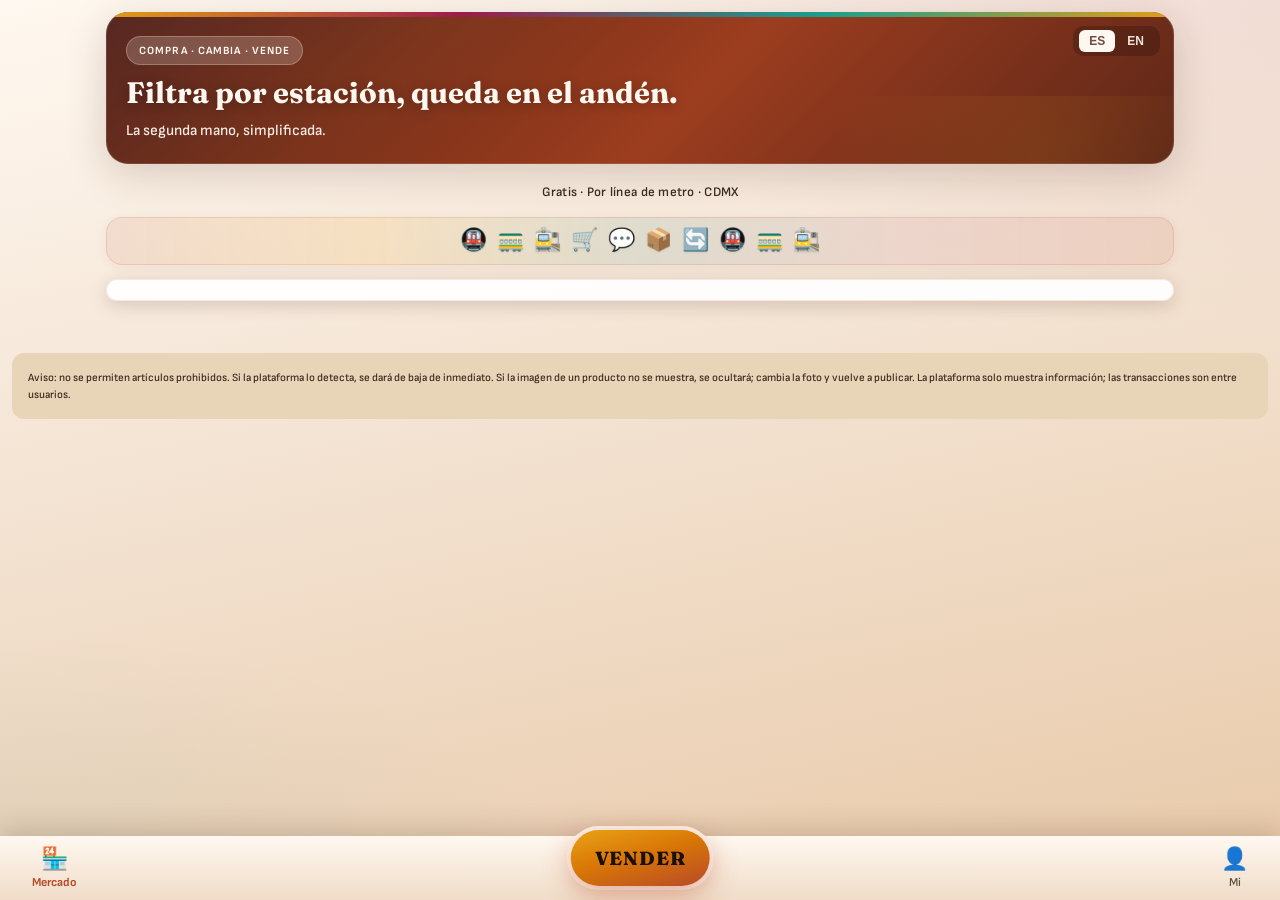
<file: templates/metro.html>
<!DOCTYPE html>
<html lang="es">
<head>
    <meta charset="UTF-8">
    <meta name="viewport" content="width=device-width, initial-scale=1.0">
    <meta name="description" content="Compra y vende de segunda mano en la Ciudad de México por línea del Metro. Gratis, por andén, en español e inglés.">
    <title>Metro Trade — Segunda mano en el Metro CDMX</title>
    <!-- Analytics SDK：PV/UV 埋点。上报请求发往 uspub.ok.com，校验时在 Network 筛 uspub/buried -->
    <script>
      window.jsonfe = window.jsonfe || {};
      window.jsonfe.busId = window.jsonfe.busId || "12";
      window.jsonfe.page = window.jsonfe.page || "metro";
      window.jsonfe.pname = window.jsonfe.pname || "metrotrade";
      window.jsonfe.platform = window.jsonfe.platform || "H5_mkt";
    </script>
    <script src="https://sgj1.ok.com/yongjia/tracklog/analytics-sdk_mkt.js"></script>
    <link rel="preconnect" href="https://fonts.googleapis.com">
    <link rel="preconnect" href="https://fonts.gstatic.com" crossorigin>
    <link href="https://fonts.googleapis.com/css2?family=Fraunces:ital,opsz,wght@0,9..144,500;0,9..144,700;0,9..144,800;1,9..144,500&family=Sofia+Sans:ital,wght@0,400;0,600;0,700;1,400&display=swap" rel="stylesheet">
    <style>
        :root {
            --lat-ink: #1c120e;
            --lat-ink-soft: #3d2a22;
            --lat-cream: #fff8f0;
            --lat-sand: #f4e4d4;
            --lat-peach: #ffd8b8;
            --lat-terracotta: #b84a28;
            --lat-terracotta-deep: #6b2e18;
            --lat-magenta: #9c1b4d;
            --lat-jade: #0f6b62;
            --lat-jade-bright: #12a394;
            --lat-honey: #e8a317;
            --lat-shadow: rgba(60, 28, 14, 0.18);
            --font-display: 'Fraunces', Georgia, 'Times New Roman', serif;
            --font-ui: 'Sofia Sans', system-ui, -apple-system, sans-serif;
        }
        * {
            margin: 0;
            padding: 0;
            box-sizing: border-box;
        }
        body {
            font-family: var(--font-ui);
            background:
                radial-gradient(ellipse 120% 80% at 100% 0%, rgba(156, 27, 77, 0.08) 0%, transparent 45%),
                radial-gradient(ellipse 90% 60% at 0% 100%, rgba(15, 107, 98, 0.07) 0%, transparent 50%),
                linear-gradient(168deg, var(--lat-cream) 0%, var(--lat-sand) 42%, #e8c9a8 100%);
            color: var(--lat-ink);
            line-height: 1.55;
            min-height: 100vh;
            padding-bottom: 100px;
        }
        @media (prefers-reduced-motion: reduce) {
            *, *::before, *::after {
                animation-duration: 0.01ms !important;
                animation-iteration-count: 1 !important;
                transition-duration: 0.01ms !important;
            }
        }
        .page { display: none; }
        .page.active { display: block; }
        .container {
            max-width: 1100px;
            margin: 0 auto;
            padding: 12px 16px;
        }
        .header {
            background:
                linear-gradient(145deg, rgba(255,255,255,0.07) 0%, transparent 42%),
                linear-gradient(135deg, #4a1810 0%, #7a3018 28%, #9c3d1f 55%, #5c2618 100%);
            color: var(--lat-cream);
            border-radius: 22px;
            padding: 24px 20px 22px 20px;
            margin-bottom: 10px;
            box-shadow: 0 10px 40px var(--lat-shadow), 0 0 0 1px rgba(255,255,255,0.12) inset;
            position: relative;
            overflow: hidden;
        }
        .header::before {
            content: '';
            position: absolute;
            top: 0;
            left: 0;
            right: 0;
            height: 5px;
            background: linear-gradient(90deg, var(--lat-honey), var(--lat-magenta), var(--lat-jade-bright), var(--lat-honey));
            opacity: 0.95;
        }
        .header::after {
            content: '';
            position: absolute;
            bottom: -40%;
            right: -15%;
            width: 55%;
            height: 85%;
            background: radial-gradient(circle, rgba(232,163,23,0.12) 0%, transparent 70%);
            pointer-events: none;
        }
        .lang-switch {
            position: absolute;
            top: 14px;
            right: 14px;
            display: flex;
            gap: 2px;
            background: rgba(0,0,0,0.2);
            padding: 4px 6px;
            border-radius: 10px;
            z-index: 2;
        }
        .lang-switch button {
            padding: 4px 10px;
            border: none;
            border-radius: 6px;
            background: transparent;
            color: rgba(255,248,240,0.9);
            font-size: 12px;
            font-weight: 600;
            cursor: pointer;
            transition: background 0.2s, color 0.2s;
        }
        .lang-switch button:hover {
            background: rgba(255,255,255,0.15);
            color: #FFF8F0;
        }
        .lang-switch button.active {
            background: #FFF8F0;
            color: #6D4C41;
        }
        .header-inner {
            position: relative;
            z-index: 1;
            padding-right: 72px;
        }
        .header-left .badge {
            display: inline-block;
            background: rgba(255,248,240,0.2);
            color: var(--lat-cream);
            font-family: var(--font-ui);
            font-size: 11px;
            font-weight: 700;
            text-transform: uppercase;
            letter-spacing: 0.1em;
            padding: 5px 12px;
            border-radius: 999px;
            margin-bottom: 10px;
            border: 1px solid rgba(255,248,240,0.25);
        }
        .header-left h1 {
            font-family: var(--font-display);
            font-size: clamp(1.45rem, 4.5vw, 1.85rem);
            font-weight: 700;
            font-optical-sizing: auto;
            margin-bottom: 8px;
            display: flex;
            align-items: center;
            gap: 10px;
            line-height: 1.22;
            text-shadow: 0 2px 12px rgba(0,0,0,0.25);
        }
        .header-left p {
            font-size: 15px;
            opacity: 0.95;
            max-width: 440px;
            font-weight: 500;
        }
        .trust-strip {
            text-align: center;
            font-size: 13px;
            font-weight: 600;
            color: var(--lat-ink-soft);
            padding: 8px 14px 14px;
            letter-spacing: 0.02em;
        }
        .metro-strip {
            display: flex;
            align-items: center;
            justify-content: center;
            gap: 10px;
            padding: 12px 14px;
            margin-bottom: 14px;
            background: linear-gradient(90deg, rgba(184,74,40,0.1), rgba(232,163,23,0.14), rgba(15,107,98,0.1), rgba(156,27,77,0.08), rgba(184,74,40,0.1));
            border-radius: 16px;
            flex-wrap: wrap;
            font-size: 22px;
            line-height: 1;
            border: 1px solid rgba(184,74,40,0.15);
            box-shadow: 0 2px 12px rgba(60,28,14,0.06);
        }
        .metro-strip span {
            opacity: 0.92;
            filter: drop-shadow(0 1px 1px rgba(0,0,0,0.08));
        }
        .bottom-bar {
            position: fixed;
            bottom: 0;
            left: 0;
            right: 0;
            height: 64px;
            background: linear-gradient(180deg, var(--lat-cream) 0%, #f0dcc8 100%);
            box-shadow: 0 -6px 28px var(--lat-shadow);
            display: flex;
            align-items: center;
            justify-content: space-between;
            padding: 0 20px;
            z-index: 9998;
            isolation: isolate;
            overflow: visible;
        }
        .bottom-bar .nav-wrap {
            display: flex;
            align-items: center;
            gap: 8px;
            min-width: 90px;
        }
        .bottom-bar .nav-wrap.left { justify-content: flex-start; }
        .bottom-bar .nav-wrap.right { justify-content: flex-end; }
        .bottom-bar .center {
            position: absolute;
            left: 50%;
            bottom: 14px;
            transform: translateX(-50%);
            z-index: 9999;
            pointer-events: auto;
        }
        .btn-publish {
            min-width: 88px;
            height: 56px;
            padding: 0 24px;
            border-radius: 999px;
            border: none;
            background: linear-gradient(165deg, var(--lat-honey) 0%, #d97706 45%, var(--lat-terracotta) 100%);
            color: #1a0f0a;
            cursor: pointer;
            box-shadow: 0 8px 28px rgba(184,74,40,0.45), 0 0 0 4px rgba(255,248,240,0.95);
            transition: transform 0.2s, box-shadow 0.2s;
            display: inline-flex;
            align-items: center;
            justify-content: center;
            line-height: 1;
        }
        .btn-publish:hover {
            transform: scale(1.05);
            box-shadow: 0 10px 34px rgba(184,74,40,0.5), 0 0 0 4px #fff;
        }
        .btn-publish:active {
            transform: scale(1.02);
        }
        .btn-publish:focus-visible {
            outline: 3px solid var(--lat-jade-bright);
            outline-offset: 3px;
        }
        .btn-publish .btn-publish-text {
            font-family: var(--font-display);
            font-size: 19px;
            font-weight: 800;
            letter-spacing: 0.04em;
            text-transform: uppercase;
            white-space: nowrap;
        }
        .btn-nav {
            display: inline-flex;
            flex-direction: column;
            align-items: center;
            gap: 2px;
            padding: 8px 12px;
            border-radius: 12px;
            border: none;
            background: transparent;
            color: #5D4E37;
            font-size: 12px;
            font-weight: 600;
            cursor: pointer;
            font-family: inherit;
            transition: background 0.2s, color 0.2s;
        }
        .btn-nav .icon { font-size: 22px; }
        .btn-nav:hover {
            background: rgba(184,74,40,0.1);
            color: var(--lat-ink);
        }
        .btn-nav.active {
            color: var(--lat-terracotta);
            font-weight: 700;
        }
        .btn-nav:focus-visible {
            outline: 2px solid var(--lat-jade-bright);
            outline-offset: 2px;
        }
        .tabs-wrap {
            background: rgba(255,255,255,0.92);
            border-radius: 16px;
            padding: 10px 8px;
            margin-bottom: 16px;
            box-shadow: 0 4px 18px var(--lat-shadow);
            border: 1px solid rgba(184,74,40,0.12);
            overflow-x: auto;
            -webkit-overflow-scrolling: touch;
        }
        .tabs {
            display: flex;
            flex-wrap: nowrap;
            gap: 6px;
            min-width: min-content;
        }
        .tab {
            flex-shrink: 0;
            padding: 10px 16px;
            border-radius: 12px;
            border: 2px solid rgba(184,74,40,0.2);
            background: var(--lat-cream);
            color: var(--lat-ink-soft);
            font-size: 14px;
            font-weight: 600;
            cursor: pointer;
            transition: border-color 0.2s, background 0.2s, color 0.2s, transform 0.15s;
            white-space: nowrap;
        }
        .tab:hover {
            border-color: var(--lat-terracotta);
            background: var(--lat-sand);
        }
        .tab:focus-visible {
            outline: 2px solid var(--lat-jade-bright);
            outline-offset: 2px;
        }
        .tab.active {
            border-color: var(--lat-terracotta-deep);
            background: linear-gradient(175deg, #a34424 0%, var(--lat-terracotta-deep) 100%);
            color: #fff;
            box-shadow: 0 4px 14px rgba(107,46,24,0.35);
        }
        .product-card.broken-hidden {
            display: none !important;
        }
        .products-grid {
            display: grid;
            grid-template-columns: repeat(auto-fill, minmax(280px, 1fr));
            gap: 16px;
        }
        .product-card {
            background: #FFF;
            border-radius: 14px;
            overflow: hidden;
            box-shadow: 0 2px 12px rgba(0,0,0,0.08);
            display: flex;
            flex-direction: column;
            transition: transform 0.2s, box-shadow 0.2s;
            border: 1px solid #E8D5B7;
            position: relative;
            z-index: 0;
        }
        .product-card:hover {
            transform: translateY(-2px);
            box-shadow: 0 6px 20px rgba(139,69,19,0.15);
        }
        .product-image-wrap {
            width: 100%;
            aspect-ratio: 1;
            background: #F5E6D3;
            overflow: hidden;
            position: relative;
        }
        .product-body-top {
            display: flex;
            align-items: center;
            justify-content: space-between;
            gap: 8px;
            margin-bottom: 6px;
        }
        .product-body-top .product-price {
            margin-bottom: 0;
        }
        .heart-btn {
            flex-shrink: 0;
            display: inline-flex;
            align-items: center;
            gap: 4px;
            padding: 6px 12px;
            border-radius: 20px;
            border: 2px solid #c0392b;
            background: #fff;
            color: #c0392b;
            font-size: 13px;
            font-weight: 600;
            cursor: pointer;
            transition: transform 0.2s, background 0.2s, color 0.2s, border-color 0.2s;
            font-family: inherit;
        }
        .heart-btn .heart-icon { font-size: 16px; line-height: 1; }
        .heart-btn:hover {
            transform: scale(1.05);
            background: #ffe5e5;
            border-color: #e74c3c;
            color: #e74c3c;
        }
        .heart-btn.faved {
            background: #e74c3c;
            color: #fff;
            border-color: #e74c3c;
        }
        .heart-btn.faved:hover {
            background: #c0392b;
            border-color: #c0392b;
        }
        .product-image {
            position: absolute;
            inset: 0;
            width: 100%;
            height: 100%;
            object-fit: cover;
            z-index: 2;
            opacity: 0;
            transition: opacity 180ms ease;
        }
        .product-image-placeholder {
            position: absolute;
            inset: 0;
            display: flex;
            align-items: center;
            justify-content: center;
            color: #A0522D;
            font-size: 48px;
            background: #F5E6D3;
            z-index: 1;
            opacity: 1;
            transition: opacity 180ms ease;
        }
        .product-image-wrap.img-loaded .product-image {
            opacity: 1;
        }
        .product-image-wrap.img-loaded .product-image-placeholder {
            opacity: 0;
            visibility: hidden;
            pointer-events: none;
        }
        .product-body {
            padding: 14px;
            flex: 1;
            display: flex;
            flex-direction: column;
            position: relative;
        }
        .product-price {
            font-family: var(--font-display);
            font-size: 19px;
            font-weight: 700;
            color: var(--lat-terracotta-deep);
            margin-bottom: 6px;
        }
        .product-title {
            font-size: 15px;
            font-weight: 700;
            color: var(--lat-ink);
            margin-bottom: 6px;
            line-height: 1.35;
            display: -webkit-box;
            -webkit-line-clamp: 2;
            -webkit-box-orient: vertical;
            overflow: hidden;
        }
        .product-desc {
            font-size: 13px;
            color: #5D4E37;
            margin-bottom: 12px;
            flex: 1;
            display: -webkit-box;
            -webkit-line-clamp: 3;
            -webkit-box-orient: vertical;
            overflow: hidden;
            white-space: pre-wrap;
        }
        .contact-btn {
            display: inline-flex;
            align-items: center;
            justify-content: center;
            gap: 6px;
            width: 100%;
            padding: 11px 14px;
            border-radius: 12px;
            border: none;
            background: linear-gradient(135deg, var(--lat-jade-bright) 0%, var(--lat-jade) 100%);
            color: #fff;
            font-size: 14px;
            font-weight: 700;
            cursor: pointer;
            text-decoration: none;
            transition: opacity 0.2s, transform 0.1s, box-shadow 0.2s;
            font-family: inherit;
            box-shadow: 0 3px 12px rgba(15,107,98,0.35);
        }
        .contact-btn:hover {
            opacity: 0.97;
            transform: scale(1.02);
            box-shadow: 0 5px 18px rgba(15,107,98,0.4);
        }
        .contact-btn:active {
            transform: scale(0.98);
        }
        .contact-btn:focus-visible {
            outline: 2px solid var(--lat-honey);
            outline-offset: 2px;
        }
        .product-actions {
            display: flex;
            gap: 8px;
            align-items: stretch;
        }
        .product-actions .contact-btn {
            flex: 1;
        }
        .share-btn {
            display: inline-flex;
            align-items: center;
            justify-content: center;
            gap: 4px;
            padding: 10px 14px;
            border-radius: 10px;
            border: 2px solid #E8D5B7;
            background: #FFF;
            color: #5D4E37;
            font-size: 13px;
            font-weight: 600;
            cursor: pointer;
            transition: opacity 0.2s, background 0.2s;
            font-family: inherit;
        }
        .share-btn:hover {
            background: #F5E6D3;
            opacity: 0.95;
        }
        .share-btn:active {
            transform: scale(0.98);
        }
        .report-btn {
            display: inline-flex;
            align-items: center;
            padding: 8px 12px;
            font-size: 12px;
            color: #6D4C41;
            background: transparent;
            border: 1px solid #d3d6da;
            border-radius: 8px;
            cursor: pointer;
        }
        .report-btn:hover {
            background: #f6f7f8;
        }
        .form-hint {
            font-size: 12px;
            color: #6D4C41;
            margin-top: 6px;
        }
        .disclaimer-box {
            background: #f6f7f8;
            border-radius: 8px;
            padding: 10px 12px;
        }
        .disclaimer-box p {
            margin: 0;
            font-size: 12px;
            color: #5D4E37;
        }
        .site-footer {
            margin-top: 24px;
            padding: 16px;
            background: #E8D5B7;
            border-radius: 12px;
            margin-left: 12px;
            margin-right: 12px;
            margin-bottom: 20px;
        }
        .site-footer p {
            margin: 0;
            font-size: 11px;
            color: var(--lat-ink-soft);
            line-height: 1.55;
            font-weight: 500;
        }
        .empty-state {
            text-align: center;
            padding: 44px 22px 32px;
            background: rgba(255,255,255,0.95);
            border-radius: 18px;
            border: 2px dashed rgba(184,74,40,0.35);
            color: var(--lat-ink-soft);
            font-size: 15px;
        }
        .empty-state .icon {
            font-size: 52px;
            margin-bottom: 14px;
            opacity: 0.88;
        }
        .empty-state > p {
            margin-bottom: 18px;
            line-height: 1.5;
        }
        .empty-cta {
            display: inline-flex;
            align-items: center;
            justify-content: center;
            padding: 12px 22px;
            border-radius: 999px;
            border: none;
            background: linear-gradient(165deg, var(--lat-honey), var(--lat-terracotta));
            color: #1a0f0a;
            font-family: var(--font-display);
            font-size: 16px;
            font-weight: 800;
            cursor: pointer;
            box-shadow: 0 6px 20px rgba(184,74,40,0.35);
            transition: transform 0.2s, box-shadow 0.2s;
        }
        .empty-cta:hover {
            transform: scale(1.04);
            box-shadow: 0 8px 26px rgba(184,74,40,0.4);
        }
        .empty-cta:focus-visible {
            outline: 3px solid var(--lat-jade-bright);
            outline-offset: 3px;
        }
        .loading {
            text-align: center;
            padding: 36px 20px 48px;
            color: var(--lat-ink-soft);
            font-size: 15px;
            font-weight: 600;
        }
        .loading-dots {
            display: flex;
            justify-content: center;
            gap: 8px;
            margin-bottom: 16px;
        }
        .loading-dots span {
            width: 10px;
            height: 10px;
            border-radius: 50%;
            background: var(--lat-terracotta);
            animation: lat-bounce 0.9s ease-in-out infinite both;
        }
        .loading-dots span:nth-child(2) { animation-delay: 0.15s; background: var(--lat-magenta); }
        .loading-dots span:nth-child(3) { animation-delay: 0.3s; background: var(--lat-jade-bright); }
        @keyframes lat-bounce {
            0%, 80%, 100% { transform: scale(0.65); opacity: 0.5; }
            40% { transform: scale(1); opacity: 1; }
        }
        .loading p {
            max-width: 280px;
            margin: 0 auto;
            line-height: 1.45;
        }
        .modal-overlay {
            position: fixed;
            inset: 0;
            background: rgba(0,0,0,0.5);
            display: flex;
            align-items: center;
            justify-content: center;
            z-index: 10002;
            padding: 20px;
            opacity: 0;
            visibility: hidden;
            transition: opacity 0.2s, visibility 0.2s;
        }
        .modal-overlay.open {
            opacity: 1;
            visibility: visible;
        }
        .modal {
            background: #FFF;
            border-radius: 20px;
            max-width: 440px;
            width: 100%;
            max-height: 90vh;
            overflow-y: auto;
            box-shadow: 0 20px 60px rgba(0,0,0,0.3);
        }
        .modal-header {
            padding: 20px 20px 12px;
            border-bottom: 1px solid #E8D5B7;
            display: flex;
            align-items: center;
            justify-content: space-between;
        }
        .modal-header h2 {
            font-size: 20px;
            color: #2C1810;
        }
        .modal-close {
            width: 36px;
            height: 36px;
            border: none;
            background: #F5E6D3;
            border-radius: 10px;
            font-size: 20px;
            cursor: pointer;
            color: #5D4E37;
        }
        .modal-body {
            padding: 16px 20px 24px;
        }
        .form-group {
            margin-bottom: 14px;
        }
        .form-group label {
            display: block;
            font-size: 13px;
            font-weight: 600;
            color: #2C1810;
            margin-bottom: 4px;
        }
        .form-group input,
        .form-group textarea {
            width: 100%;
            padding: 10px 12px;
            border: 2px solid #E8D5B7;
            border-radius: 10px;
            font-size: 14px;
            font-family: inherit;
        }
        .form-group textarea {
            min-height: 80px;
            resize: vertical;
        }
        .form-group input:focus,
        .form-group textarea:focus {
            outline: none;
            border-color: #8B4513;
        }
        .metro-checkboxes {
            display: grid;
            grid-template-columns: repeat(auto-fill, minmax(100px, 1fr));
            gap: 8px;
        }
        .metro-checkboxes label {
            display: flex;
            align-items: center;
            gap: 6px;
            font-weight: 500;
            font-size: 13px;
            cursor: pointer;
        }
        .metro-checkboxes input {
            width: auto;
        }
        .image-upload {
            border: 2px dashed #E8D5B7;
            border-radius: 12px;
            padding: 20px;
            text-align: center;
            cursor: pointer;
            transition: all 0.2s;
            background: #FFFBF5;
        }
        .image-upload:hover {
            border-color: #8B4513;
            background: #F5E6D3;
        }
        .image-upload.has-image {
            padding: 8px;
        }
        .image-upload img {
            max-width: 100%;
            max-height: 180px;
            border-radius: 8px;
        }
        .modal-submit {
            width: 100%;
            padding: 12px;
            border-radius: 12px;
            border: none;
            background: linear-gradient(135deg, #25D366, #128C7E);
            color: #FFF;
            font-size: 15px;
            font-weight: 700;
            cursor: pointer;
            margin-top: 8px;
            font-family: inherit;
        }
        .modal-submit:disabled {
            opacity: 0.6;
            cursor: not-allowed;
        }
        .restore-hidden-btn {
            padding: 10px 16px;
            font-size: 14px;
            color: #5D4E37;
            background: #E8D5B7;
            border: 1px solid #c4a574;
            border-radius: 10px;
            cursor: pointer;
        }
        .restore-hidden-btn:hover { background: #ddc9a8; }
        .toast {
            position: fixed;
            bottom: 96px;
            left: 50%;
            transform: translateX(-50%);
            background: #2C1810;
            color: #FFF;
            padding: 12px 20px;
            border-radius: 12px;
            font-size: 14px;
            display: none;
            z-index: 10003;
            box-shadow: 0 4px 20px rgba(0,0,0,0.25);
        }
        .my-section {
            margin-bottom: 24px;
        }
        .my-section h3 {
            font-size: 16px;
            color: #8B4513;
            margin-bottom: 12px;
            padding-bottom: 6px;
            border-bottom: 2px solid #E8D5B7;
        }
        .my-section .products-grid {
            grid-template-columns: repeat(auto-fill, minmax(260px, 1fr));
        }
        .my-section .empty-tip {
            padding: 20px;
            text-align: center;
            color: #6D4C41;
            font-size: 14px;
        }
        #myPage .page-title {
            font-family: var(--font-display);
            font-size: 22px;
            font-weight: 700;
            color: var(--lat-ink);
            margin-bottom: 16px;
            padding: 0 4px;
        }
        .modal-close:focus-visible {
            outline: 2px solid var(--lat-jade-bright);
            outline-offset: 2px;
        }
    </style>
</head>
<body>
    <script>
      (function() {
        window.jsonfe = window.jsonfe || {};
        window.jsonfe.busId = window.jsonfe.busId || '12';
        window.jsonfe.page = window.jsonfe.page || 'metro';
        window.jsonfe.pname = window.jsonfe.pname || 'metrotrade';
        window.jsonfe.platform = window.jsonfe.platform || 'H5_mkt';
        if (window.AnalyticsSDK) return;
        var s = document.createElement('script');
        s.src = 'https://sgj1.ok.com/yongjia/tracklog/analytics-sdk_mkt.js';
        s.crossOrigin = 'anonymous';
        s.onload = function() {
          if (window.AnalyticsSDK && typeof window.AnalyticsSDK.track === 'function') {
            try { window.AnalyticsSDK.track('metrotrade_show', { pname: 'metrotrade' }); } catch (e) {}
          }
        };
        (document.head || document.documentElement).appendChild(s);
      })();
    </script>
    <div id="mainPage" class="page active">
        <div class="container">
            <header class="header">
                <div class="lang-switch">
                    <button type="button" id="langEs" class="active" aria-label="Español">ES</button>
                    <button type="button" id="langEn" aria-label="English">EN</button>
                </div>
                <div class="header-inner">
                    <div class="header-left">
                        <span class="badge" data-i18n="badge">Compra · Cambia · Vende</span>
                        <h1 data-i18n="title">Filtra por estación, queda en el andén.</h1>
                        <p data-i18n="subtitle">La segunda mano, simplificada.</p>
                    </div>
                </div>
            </header>
            <p class="trust-strip" data-i18n="trustLine">Gratis · Por línea de metro · CDMX</p>

            <div class="metro-strip" aria-hidden="true">
                <span>🚇</span><span>🚃</span><span>🚉</span><span>🛒</span><span>💬</span><span>📦</span><span>🔄</span><span>🚇</span><span>🚃</span><span>🚉</span>
            </div>

            <div class="tabs-wrap" role="tablist" aria-label="">
                <div class="tabs" id="metroTabs"></div>
            </div>

            <div id="productArea">
                <div class="loading" id="loadingState" role="status" aria-live="polite" style="display: none;">
                    <div class="loading-dots" aria-hidden="true"><span></span><span></span><span></span></div>
                    <p data-i18n="loading">Cargando…</p>
                </div>
                <div class="products-grid" id="productsGrid" style="display: none;"></div>
                <p id="emptyStateRestore" style="display:none; margin-top:12px; margin-bottom:0;"><button type="button" class="restore-hidden-btn" id="btnRestoreHidden">Restablecer productos ocultos</button></p>
                <div class="empty-state" id="emptyState" style="display: none;">
                    <div class="icon">📭</div>
                    <p id="emptyStateText" data-i18n="empty">No hay productos en esta línea por ahora.</p>
                    <button type="button" class="empty-cta" id="emptyCtaSell" data-i18n="emptyCta">Publicá gratis</button>
                </div>
            </div>
        </div>
    </div>

    <div id="myPage" class="page">
        <div class="container">
            <header class="header">
                <div class="lang-switch">
                    <button type="button" id="langEsMy" class="active" aria-label="Español">ES</button>
                    <button type="button" id="langEnMy" aria-label="English">EN</button>
                </div>
                <div class="header-inner">
                    <div class="header-left">
                        <h1 class="page-title" data-i18n="myTab">Mi</h1>
                    </div>
                </div>
            </header>
            <div class="my-section">
                <h3 data-i18n="myListings">Mis publicaciones</h3>
                <div id="myListingsGrid" class="products-grid"></div>
                <div id="myListingsEmpty" class="empty-tip" style="display:none;" data-i18n="noListings">Aún no has publicado nada.</div>
            </div>
            <div class="my-section">
                <h3 data-i18n="myFavorites">Mis favoritos</h3>
                <div id="myFavoritesGrid" class="products-grid"></div>
                <div id="myFavoritesEmpty" class="empty-tip" style="display:none;" data-i18n="noFavorites">Aún no tienes favoritos.</div>
            </div>
        </div>
    </div>

    <nav class="bottom-bar" aria-label="">
        <div class="nav-wrap left">
            <button type="button" class="btn-nav active" id="btnNavMarket" data-page="main">
                <span class="icon">🏪</span>
                <span data-i18n="navMarket">Mercado</span>
            </button>
        </div>
        <div class="center">
            <button type="button" class="btn-publish" id="btnPublish" title=""><span class="btn-publish-text" data-i18n="sellBtn">Vender</span></button>
        </div>
        <div class="nav-wrap right">
            <button type="button" class="btn-nav" id="btnNavMy" data-page="my">
                <span class="icon">👤</span>
                <span data-i18n="myTab">Mi</span>
            </button>
        </div>
    </nav>

    <div class="modal-overlay" id="publishModal" role="dialog" aria-modal="true" aria-labelledby="publishModalTitle">
        <div class="modal">
            <div class="modal-header">
                <h2 id="publishModalTitle" data-i18n="modalTitle">Publicar producto</h2>
                <button type="button" class="modal-close" id="modalClose" aria-label="">×</button>
            </div>
            <div class="modal-body">
                <form id="publishForm">
                    <div class="form-group">
                        <label data-i18n="labelTitle">Título / Nombre del producto *</label>
                        <input type="text" id="pTitle" required maxlength="200" placeholder="">
                    </div>
                    <div class="form-group">
                        <label data-i18n="labelDesc">Descripción</label>
                        <textarea id="pDesc" maxlength="2000" placeholder=""></textarea>
                    </div>
                    <div class="form-group">
                        <label data-i18n="labelPrice">Precio (número; no se permiten "gratis" ni 1-2 pesos)</label>
                        <input type="text" id="pPrice" maxlength="20" placeholder="Ej: 50" value="">
                    </div>
                    <div class="form-group">
                        <label data-i18n="labelMetro">Líneas donde puedes entregar *</label>
                        <div class="metro-checkboxes" id="metroCheckboxes"></div>
                    </div>
                    <div class="form-group">
                        <label data-i18n="labelImage">Foto del producto *</label>
                        <div class="image-upload" id="imageUploadArea">
                            <div id="imageUploadPlaceholder">📷 <span data-i18n="imageHint">Toca para subir una foto</span></div>
                            <img id="imagePreview" style="display:none; margin:0 auto;" alt="">
                        </div>
                        <input type="file" id="imageInput" accept="image/*" style="display:none">
                        <p class="form-hint" data-i18n="imageDisclaimer">Si la imagen no se muestra bien, el producto se ocultará. Cambia la foto y vuelve a publicar.</p>
                    </div>
                    <div class="form-group disclaimer-box">
                        <p data-i18n="prohibitedDisclaimer"><strong>No se permiten artículos prohibidos.</strong> Si la plataforma lo detecta, se dará de baja de inmediato.</p>
                    </div>
                    <div class="form-group">
                        <label data-i18n="labelContact">Enlace de contacto (WhatsApp / Messenger) *</label>
                        <input type="text" id="pContact" placeholder="" required autocomplete="tel">
                    </div>
                    <button type="submit" class="modal-submit" id="publishSubmit" data-i18n="submitPublish">Publicar</button>
                </form>
            </div>
        </div>
    </div>

    <footer class="site-footer">
        <p data-i18n="footerLegal">Aviso: no se permiten artículos prohibidos. Si la plataforma lo detecta, se dará de baja de inmediato. Si la imagen de un producto no se muestra, se ocultará; cambia la foto y vuelve a publicar. La plataforma solo muestra información; las transacciones son entre usuarios.</p>
    </footer>
    <div class="toast" id="toast"></div>

    <script>
        const METRO_LINES = {{ metro_lines | tojson }};

        const i18n = {
            es: {
                title: 'Tu barrio, tu línea: comprá y vendé en el Metro.',
                subtitle: 'Segunda mano en CDMX, sin vueltas: filtrá por línea y listo.',
                badge: 'Compra · Cambia · Vende',
                trustLine: 'Gratis · Por línea de metro · Hecho para CDMX',
                emptyCta: 'Publicá gratis',
                footerLegal: 'Aviso: no se permiten artículos prohibidos. Si la plataforma lo detecta, se dará de baja de inmediato. Si la imagen de un producto no se muestra, se ocultará; cambia la foto y vuelve a publicar. La plataforma solo muestra información; las transacciones son entre usuarios.',
                tabsListAria: 'Filtrar por línea del Metro',
                publishBtn: 'Publicar',
                tabAll: 'Todos',
                linePrefix: 'Línea ',
                contactMe: 'Contáctame',
                loading: 'Buscando cosas buenas en tu línea…',
                empty: 'Todavía no hay publicaciones en esta línea. ¡Sé la primera!',
                emptyHidden: 'Se ocultaron productos con imagen no cargada. Puedes restablecer la lista.',
                restoreHidden: 'Restablecer productos ocultos',
                priceFree: 'Gratis',
                priceLabel: '$',
                modalTitle: 'Publicar producto',
                labelTitle: 'Título / Nombre del producto *',
                labelDesc: 'Descripción',
                labelPrice: 'Precio (número; no se permiten "gratis" ni 1-2 pesos)',
                imageDisclaimer: 'Si la imagen no se muestra bien, el producto se ocultará. Cambia la foto y vuelve a publicar.',
                prohibitedDisclaimer: 'No se permiten artículos prohibidos. Si la plataforma lo detecta, se dará de baja de inmediato.',
                reportBtn: 'Reportar',
                reportSent: 'Reporte enviado. Revisaremos y actuaremos si procede.',
                priceWarning: 'No se permiten precios "gratis" o 1-2 pesos. Indica un precio real o escribe "Consultar".',
                contactInvalid: 'Ingresa un enlace (WhatsApp/Messenger) o tu número de teléfono.',
                labelMetro: 'Líneas donde puedes entregar *',
                labelImage: 'Foto del producto *',
                imageHint: 'Toca para subir una foto',
                labelContact: 'Enlace de contacto (WhatsApp / Messenger) *',
                submitPublish: 'Publicar',
                publishSuccess: '¡Listo! Ya aparece en las líneas elegidas.',
                publishError: 'Error al publicar. Revisa los campos.',
                navMarket: 'Mercado',
                myTab: 'Mi',
                myListings: 'Mis publicaciones',
                myFavorites: 'Mis favoritos',
                noListings: 'Aún no has publicado nada.',
                noFavorites: 'Aún no tienes favoritos.',
                labelFav: 'Guardar',
                labelFaved: 'Guardado',
                shareBtn: 'Compartir',
                shareCopied: 'Enlace copiado',
                ariaLabelRemoveFav: 'Quitar favorito',
                ariaLabelAddFav: 'Añadir a favoritos',
                modalClose: 'Cerrar',
                placeholderTitle: 'Ej. iPhone 12',
                placeholderDesc: 'Detalles, estado, etc.',
                placeholderContact: 'Enlace (wa.me/…) o número de teléfono',
                navAria: 'Navegación',
                publishBtnTitle: 'Publicar',
                sellBtn: 'Vender',
                loadTimeout: 'Tardó demasiado. Reintenta.',
                loadError: 'Error al cargar. Reintenta.'
            },
            en: {
                title: 'Your line, your city: buy and sell along the Metro.',
                subtitle: 'Second-hand in CDMX, made easy—pick a line and go.',
                badge: 'Buy · Swap · Sell',
                trustLine: 'Free · By metro line · Built for CDMX',
                emptyCta: 'Post for free',
                footerLegal: 'Notice: prohibited items are not allowed. If the platform finds them, they will be removed immediately. If a product image fails to load, the listing will be hidden—change the photo and publish again. The platform only displays information; transactions are between users.',
                tabsListAria: 'Filter by metro line',
                publishBtn: 'Publish',
                tabAll: 'All',
                linePrefix: 'Line ',
                contactMe: 'Contact me',
                loading: 'Finding good stuff on your line…',
                empty: 'No listings on this line yet. Be the first!',
                emptyHidden: 'Products with unloaded images were hidden. You can restore the list.',
                restoreHidden: 'Restore hidden products',
                priceFree: 'Free',
                priceLabel: '$',
                modalTitle: 'Publish product',
                labelTitle: 'Title / Product name *',
                labelDesc: 'Description',
                labelPrice: 'Price (number; "free" and 1-2 pesos not allowed)',
                imageDisclaimer: 'If the image does not display, the product will be hidden. Change the photo and republish.',
                prohibitedDisclaimer: 'Prohibited items are not allowed. If the platform finds them, they will be removed immediately.',
                reportBtn: 'Report',
                reportSent: 'Report submitted. We will review and take action if needed.',
                priceWarning: 'Prices "free" or 1-2 pesos are not allowed. Enter a real price or "Consult".',
                contactInvalid: 'Enter a link (WhatsApp/Messenger) or your phone number.',
                labelMetro: 'Lines where you can meet *',
                labelImage: 'Product photo *',
                imageHint: 'Tap to upload a photo',
                labelContact: 'Contact link (WhatsApp / Messenger) *',
                submitPublish: 'Publish',
                publishSuccess: 'Done! It now appears on the selected lines.',
                publishError: 'Error publishing. Check the fields.',
                navMarket: 'Market',
                myTab: 'My',
                myListings: 'My listings',
                myFavorites: 'My favorites',
                noListings: 'You haven\'t published anything yet.',
                noFavorites: 'No favorites yet.',
                labelFav: 'Favorite',
                labelFaved: 'Saved',
                shareBtn: 'Share',
                shareCopied: 'Link copied',
                ariaLabelRemoveFav: 'Remove from favorites',
                ariaLabelAddFav: 'Add to favorites',
                modalClose: 'Close',
                placeholderTitle: 'e.g. iPhone 12',
                placeholderDesc: 'Details, condition, etc.',
                placeholderContact: 'Link (wa.me/…) or phone number',
                navAria: 'Navigation',
                publishBtnTitle: 'Publish',
                sellBtn: 'Sell',
                loadTimeout: 'That took too long. Try again.',
                loadError: 'Could not load. Try again.'
            }
        };

        const STORAGE_MY_LISTINGS = 'metro_my_listings';
        const STORAGE_FAVORITES = 'metro_favorites';
        const STORAGE_BROKEN_IMAGES = 'metro_broken_product_ids';

        function getBrokenProductIds() {
            try {
                var raw = localStorage.getItem(STORAGE_BROKEN_IMAGES) || '[]';
                return new Set(JSON.parse(raw).map(function(x) { return Number(x); }).filter(function(n) { return !isNaN(n); }));
            } catch (e) { return new Set(); }
        }
        function addBrokenProductId(id) {
            var n = Number(id);
            if (isNaN(n)) return;
            var set = getBrokenProductIds();
            set.add(n);
            try { localStorage.setItem(STORAGE_BROKEN_IMAGES, JSON.stringify(Array.from(set))); } catch (e) {}
        }
        function clearBrokenProductIds() {
            try { localStorage.removeItem(STORAGE_BROKEN_IMAGES); } catch (e) {}
        }

        function trackEvent(eventType, extra) {
            try {
                var payload = { event_type: eventType, extra: extra || {} };
                var blob = new Blob([JSON.stringify(payload)], { type: 'application/json' });
                if (navigator.sendBeacon) navigator.sendBeacon('/api/track', blob);
                else fetch('/api/track', { method: 'POST', body: JSON.stringify(payload), headers: { 'Content-Type': 'application/json' }, keepalive: true });
            } catch (e) {}
        }
        function trackAnalytics(eventName, params) {
            if (window.AnalyticsSDK && typeof window.AnalyticsSDK.track === 'function') {
                try { window.AnalyticsSDK.track(eventName, Object.assign({ pname: 'metrotrade' }, params || {})); } catch (e) {}
            }
        }

        function getMyListings() {
            try {
                return JSON.parse(localStorage.getItem(STORAGE_MY_LISTINGS) || '[]');
            } catch (e) {
                return [];
            }
        }
        function saveMyListing(item) {
            const list = getMyListings();
            list.unshift(item);
            localStorage.setItem(STORAGE_MY_LISTINGS, JSON.stringify(list));
        }
        function getFavorites() {
            try {
                return JSON.parse(localStorage.getItem(STORAGE_FAVORITES) || '[]');
            } catch (e) {
                return [];
            }
        }
        function getFavoriteIds() {
            return new Set(getFavorites().map(f => f.id));
        }
        function toggleFavorite(p) {
            const list = getFavorites();
            const idx = list.findIndex(f => f.id === p.id);
            const snapshot = {
                id: p.id,
                title: getProductTitle(p),
                description: getProductDescription(p),
                title_es: p.title_es,
                title_en: p.title_en,
                description_es: p.description_es,
                description_en: p.description_en,
                price: p.price,
                image: p.image,
                contact_link: p.contact_link || p.contact_link_2,
                contact_link_2: p.contact_link_2 || p.contact_link,
                metro_lines: p.metro_lines || []
            };
            if (idx >= 0) {
                list.splice(idx, 1);
            } else {
                list.push(snapshot);
            }
            localStorage.setItem(STORAGE_FAVORITES, JSON.stringify(list));
        }

        function getLang() {
            var path = (window.location.pathname || '/').replace(/\/$/, '') || '/';
            if (path === '/en') return 'en';
            return localStorage.getItem('metro_lang') || 'es';
        }

        function setLang(lang) {
            localStorage.setItem('metro_lang', lang);
            var path = lang === 'en' ? '/en' : '/';
            if (window.location.pathname.replace(/\/$/, '') !== (path === '/' ? '' : path))
                window.history.replaceState(null, '', path);
            document.documentElement.lang = lang === 'es' ? 'es' : 'en';
            document.title = lang === 'en'
                ? 'Metro Trade — Second-hand on the CDMX Metro'
                : 'Metro Trade — Segunda mano en el Metro CDMX';
            document.querySelectorAll('[data-i18n]').forEach(el => {
                const key = el.getAttribute('data-i18n');
                if (i18n[lang] && i18n[lang][key] !== undefined) {
                    el.textContent = i18n[lang][key];
                }
            });
            document.getElementById('langEs').classList.toggle('active', lang === 'es');
            document.getElementById('langEn').classList.toggle('active', lang === 'en');
            var esMy = document.getElementById('langEsMy');
            var enMy = document.getElementById('langEnMy');
            if (esMy) esMy.classList.toggle('active', lang === 'es');
            if (enMy) enMy.classList.toggle('active', lang === 'en');
            var closeBtn = document.getElementById('modalClose');
            if (closeBtn) closeBtn.setAttribute('aria-label', t('modalClose'));
            var nav = document.querySelector('.bottom-bar');
            if (nav) nav.setAttribute('aria-label', t('navAria'));
            var tablist = document.querySelector('.tabs-wrap[role="tablist"]');
            if (tablist) tablist.setAttribute('aria-label', t('tabsListAria'));
            var btnPub = document.getElementById('btnPublish');
            if (btnPub) btnPub.setAttribute('title', t('publishBtnTitle'));
            var pTitle = document.getElementById('pTitle');
            if (pTitle) pTitle.placeholder = t('placeholderTitle');
            var pDesc = document.getElementById('pDesc');
            if (pDesc) pDesc.placeholder = t('placeholderDesc');
            var pContact = document.getElementById('pContact');
            if (pContact) pContact.placeholder = t('placeholderContact');
            renderProducts(lastProducts);
            if (document.getElementById('myPage').classList.contains('active')) renderMyPageContent();
        }

        function t(key) {
            var lang = getLang();
            if (i18n[lang] && i18n[lang][key] !== undefined) return i18n[lang][key];
            var fallback = lang === 'en' ? (i18n.en && i18n.en[key]) : (i18n.es && i18n.es[key]);
            return fallback !== undefined ? fallback : key;
        }

        let currentMetro = 'all';
        let lastProducts = [];

        function getLineLabel(lineId) {
            return t('linePrefix') + lineId;
        }

        function renderTabs() {
            const container = document.getElementById('metroTabs');
            const allLabel = t('tabAll');
            container.innerHTML = [
                { id: 'all', label: allLabel },
                ...METRO_LINES.filter(l => l !== 'all').map(l => ({ id: l, label: getLineLabel(l) }))
            ].map(({ id, label }) =>
                `<button type="button" role="tab" class="tab ${id === currentMetro ? 'active' : ''}" data-metro="${id}" aria-selected="${id === currentMetro ? 'true' : 'false'}">${escapeHtml(label)}</button>`
            ).join('');

            container.querySelectorAll('.tab').forEach(btn => {
                btn.addEventListener('click', () => {
                    currentMetro = btn.getAttribute('data-metro');
                    trackEvent('metro_line_filter', { line: currentMetro });
                    trackAnalytics('metrotrade_filter_click', { line: currentMetro });
                    container.querySelectorAll('.tab').forEach(b => {
                        b.classList.remove('active');
                        b.setAttribute('aria-selected', 'false');
                    });
                    btn.classList.add('active');
                    btn.setAttribute('aria-selected', 'true');
                    fetchAndRender(currentMetro);
                });
            });
        }

        function escapeHtml(s) {
            if (!s) return '';
            const div = document.createElement('div');
            div.textContent = s;
            return div.innerHTML;
        }

        window.metroOnImageLoad = function(imgEl) {
            if (!imgEl || !imgEl.nodeName || imgEl.nodeName.toLowerCase() !== 'img') return;
            // 防止曾被 error 分支隐藏后又成功加载的边缘情况
            imgEl.style.display = '';
            var wrap = imgEl.closest && imgEl.closest('.product-image-wrap');
            if (wrap) { wrap.classList.add('img-loaded'); wrap.classList.remove('img-failed'); }
            var card = imgEl.closest && imgEl.closest('.product-card');
            if (card) card.classList.remove('broken-hidden');
        };

        window.metroOnImageError = function(imgEl) {
            if (!imgEl || !imgEl.nodeName || imgEl.nodeName.toLowerCase() !== 'img') return;
            var full = (imgEl.getAttribute && imgEl.getAttribute('data-full')) || '';
            if (imgEl.dataset.retry !== '1') {
                imgEl.dataset.retry = '1';
                if (full && full !== imgEl.src) { imgEl.onerror = null; imgEl.src = full; return; }
            }
            imgEl.style.display = 'none';
            var wrap = imgEl.closest && imgEl.closest('.product-image-wrap');
            if (wrap) wrap.classList.add('img-failed');
            var card = imgEl.closest && imgEl.closest('.product-card');
            if (card) {
                card.classList.add('broken-hidden');
                var id = card.getAttribute && card.getAttribute('data-product-id');
                if (id) addBrokenProductId(id);
                showRestoreHiddenIfNeeded();
            }
        };

        function showRestoreHiddenIfNeeded() {
            var grid = document.getElementById('productsGrid');
            var restoreEl = document.getElementById('emptyStateRestore');
            if (!grid || !restoreEl) return;
            var hasHidden = grid.querySelectorAll('.product-card.broken-hidden').length > 0;
            restoreEl.style.display = hasHidden ? 'block' : 'none';
        }

        function applyBrokenVisibility(container) {
            if (!container) return;
            var brokenIds = getBrokenProductIds();
            container.querySelectorAll('.product-card').forEach(function(card) {
                var id = card.getAttribute && card.getAttribute('data-product-id');
                if (id && brokenIds.has(parseInt(id, 10))) {
                    card.classList.add('broken-hidden');
                } else {
                    card.classList.remove('broken-hidden');
                }
            });
            showRestoreHiddenIfNeeded();
        }

        function attachImageFailHide(container) {
            if (!container) return;
            container.querySelectorAll('.product-image').forEach(function(img) {
                img.addEventListener('load', function() { window.metroOnImageLoad(this); });
                img.addEventListener('error', function() { window.metroOnImageError(this); });
            });
        }

        function normalizeContactHref(s) {
            s = (s || '').trim();
            if (!s) return '#';
            if (/^https?:\/\//i.test(s)) return s;
            var digits = s.replace(/\D/g, '');
            if (digits.length >= 8 && digits.length <= 15) return 'https://wa.me/' + digits;
            return s;
        }

        function formatPrice(price) {
            if (!price || price === '0') return t('priceFree');
            return t('priceLabel') + price;
        }

        function getProductTitle(p) {
            var lang = getLang();
            if (p.title_es != null && p.title_en != null) return (lang === 'es' ? (p.title_es || '') : (p.title_en || '')).trim() || (p.title || '').trim();
            return (p.title || '').trim() || 'Producto';
        }
        function getProductDescription(p) {
            var lang = getLang();
            if (p.description_es != null && p.description_en != null) return (lang === 'es' ? (p.description_es || '') : (p.description_en || '')).trim();
            return (p.description || '').trim();
        }

        function shareProduct(p) {
            var url = window.location.origin + window.location.pathname + '?id=' + (p.id || '');
            var title = getProductTitle(p) || 'Producto';
            var text = title + ' – ' + formatPrice(p.price);
            var desc = getProductDescription(p);
            if (desc) text += '\n' + (desc.substring(0, 80) + (desc.length > 80 ? '…' : ''));
            text += '\n' + url;
            if (navigator.share) {
                navigator.share({ title: title, text: text, url: url }).then(function() {
                    trackEvent('share', { product_id: p.id });
                    trackAnalytics('metrotrade_share_click', { product_id: p.id });
                }).catch(function() {});
            } else {
                try {
                    navigator.clipboard.writeText(url);
                    var toast = document.createElement('div');
                    toast.textContent = t('shareCopied');
                    toast.style.cssText = 'position:fixed;bottom:20px;left:50%;transform:translateX(-50%);background:#2C1810;color:#FFF;padding:10px 20px;border-radius:10px;font-size:14px;z-index:9999;';
                    document.body.appendChild(toast);
                    setTimeout(function() { toast.remove(); }, 2000);
                } catch (e) {}
                trackEvent('share', { product_id: p.id });
                trackAnalytics('metrotrade_share_click', { product_id: p.id });
            }
        }

        function renderProducts(products) {
            const grid = document.getElementById('productsGrid');
            const loading = document.getElementById('loadingState');
            const empty = document.getElementById('emptyState');

            if (!products || !products.length) {
                grid.style.display = 'none';
                loading.style.display = 'none';
                empty.style.display = 'block';
                var est = document.getElementById('emptyStateText');
                if (est) est.textContent = t('empty');
                var cta = document.getElementById('emptyCtaSell');
                if (cta) cta.style.display = 'inline-flex';
                return;
            }

            loading.style.display = 'none';
            empty.style.display = 'none';
            grid.style.display = 'grid';

            const favIds = getFavoriteIds();
            grid.innerHTML = products.map(p => {
                const imgUrl = (p.image && p.image.trim()) || '';
                const thumbUrl = imgUrl ? getThumbUrl(imgUrl) : '';
                const img = imgUrl
                    ? `<div class="product-image-placeholder">🚇</div><img class="product-image" src="${escapeHtml(thumbUrl)}" data-full="${escapeHtml(imgUrl)}" alt="${escapeHtml(getProductTitle(p))}" loading="lazy" decoding="async" onload="window.metroOnImageLoad(this)" onerror="window.metroOnImageError(this)">`
                    : '<div class="product-image-placeholder">🚇</div>';
                const contactLink = (p.contact_link && p.contact_link.trim()) || p.contact_link_2 || '#';
                const contactHref = normalizeContactHref(contactLink);
                const title = escapeHtml(getProductTitle(p) || '');
                const desc = escapeHtml(getProductDescription(p));
                const isFav = favIds.has(p.id);
                const favLabel = isFav ? t('labelFaved') : t('labelFav');
                const favIcon = isFav ? '❤' : '🤍';
                return `
                    <article class="product-card" data-product-id="${p.id}">
                        <div class="product-image-wrap">${img}</div>
                        <div class="product-body">
                            <div class="product-body-top">
                                <div class="product-price">${formatPrice(p.price)}</div>
                                <button type="button" class="heart-btn ${isFav ? 'faved' : ''}" data-id="${p.id}" aria-label="${isFav ? escapeHtml(t('ariaLabelRemoveFav')) : escapeHtml(t('ariaLabelAddFav'))}"><span class="heart-icon">${favIcon}</span><span class="heart-text">${escapeHtml(favLabel)}</span></button>
                            </div>
                            <h2 class="product-title">${title}</h2>
                            ${desc ? `<p class="product-desc">${desc}</p>` : ''}
                            <div class="product-actions">
                                <a class="contact-btn" href="${escapeHtml(contactHref)}" target="_blank" rel="noopener noreferrer">${t('contactMe')}</a>
                                <button type="button" class="share-btn" data-id="${p.id}" aria-label="${escapeHtml(t('shareBtn'))}">${escapeHtml(t('shareBtn'))}</button>
                                <button type="button" class="report-btn" data-id="${p.id}" aria-label="${escapeHtml(t('reportBtn'))}">${escapeHtml(t('reportBtn'))}</button>
                            </div>
                        </div>
                    </article>
                `;
            }).join('');
            grid.querySelectorAll('.share-btn').forEach(btn => {
                btn.addEventListener('click', function(e) {
                    e.preventDefault();
                    const id = parseInt(this.getAttribute('data-id'), 10);
                    const p = products.find(x => x.id === id);
                    if (p) shareProduct(p);
                });
            });
            grid.querySelectorAll('.heart-btn').forEach(btn => {
                btn.addEventListener('click', function(e) {
                    e.preventDefault();
                    const id = parseInt(this.getAttribute('data-id'), 10);
                    const p = products.find(x => x.id === id);
                    if (!p) return;
                    toggleFavorite(p);
                    const isFav = getFavoriteIds().has(id);
                    trackEvent('metro_favorite', { product_id: id, action: isFav ? 'add' : 'remove' });
                    trackAnalytics('metrotrade_favorite_click', { product_id: id, action: isFav ? 'add' : 'remove' });
                    this.classList.toggle('faved', isFav);
                    this.querySelector('.heart-icon').textContent = isFav ? '❤' : '🤍';
                    this.querySelector('.heart-text').textContent = isFav ? t('labelFaved') : t('labelFav');
                });
            });
            grid.querySelectorAll('.contact-btn').forEach(btn => {
                btn.addEventListener('click', function() {
                    var card = this.closest('[data-product-id]');
                    if (card) {
                        var pid = parseInt(card.getAttribute('data-product-id'), 10);
                        trackEvent('metro_contact_click', { product_id: pid });
                        trackAnalytics('metrotrade_contact_click', { product_id: pid });
                    }
                });
            });
            grid.querySelectorAll('.report-btn').forEach(btn => {
                btn.addEventListener('click', function(e) {
                    e.preventDefault(); e.stopPropagation();
                    var id = parseInt(this.getAttribute('data-id'), 10);
                    if (!id) return;
                    trackAnalytics('metrotrade_report_click', { product_id: id });
                    fetch('/api/report', { method: 'POST', headers: { 'Content-Type': 'application/json' }, body: JSON.stringify({ product_id: id, reason: '' }) })
                        .then(function(r) { return r.json(); })
                        .then(function(d) { showToast(d.success ? t('reportSent') : (d.error || 'Error')); })
                        .catch(function() { showToast('Error'); });
                });
            });
            grid.querySelectorAll('.product-card').forEach(card => {
                card.addEventListener('click', function(e) {
                    if (e.target.closest('.heart-btn') || e.target.closest('.contact-btn') || e.target.closest('.share-btn') || e.target.closest('.report-btn')) return;
                    var id = parseInt(this.getAttribute('data-product-id'), 10);
                    if (id) {
                        trackEvent('metro_product_click', { product_id: id });
                        trackAnalytics('metrotrade_item_click', { product_id: id });
                    }
                });
            });
            attachImageFailHide(grid);
            applyBrokenVisibility(grid);
        }

        function getThumbUrl(url) {
            if (!url || url.indexOf('/static/product-images/') !== 0) return url;
            return url.replace(/\/static\/product-images\/([^/]+)$/, '/static/product-images/thumb/$1').replace(/\.[a-z]+$/i, '.jpg');
        }
        function renderCard(p, showHeart) {
            const imgUrl = (p.image && p.image.trim()) || '';
            const thumbUrl = imgUrl ? getThumbUrl(imgUrl) : '';
            const img = imgUrl
                ? `<div class="product-image-placeholder">🚇</div><img class="product-image" src="${escapeHtml(thumbUrl)}" data-full="${escapeHtml(imgUrl)}" alt="${escapeHtml(getProductTitle(p))}" loading="lazy" decoding="async" onload="window.metroOnImageLoad(this)" onerror="window.metroOnImageError(this)">`
                : '<div class="product-image-placeholder">🚇</div>';
            const contactLink = (p.contact_link && p.contact_link.trim()) || p.contact_link_2 || '#';
            const contactHref = normalizeContactHref(contactLink);
            const title = escapeHtml(getProductTitle(p) || '');
            const desc = escapeHtml(getProductDescription(p));
            const heartBtn = showHeart
                ? `<button type="button" class="heart-btn faved" data-id="${p.id}" aria-label="${escapeHtml(t('ariaLabelRemoveFav'))}"><span class="heart-icon">❤</span><span class="heart-text">${escapeHtml(t('labelFaved'))}</span></button>`
                : '';
            const bodyTop = showHeart
                ? `<div class="product-body-top"><div class="product-price">${formatPrice(p.price)}</div>${heartBtn}</div>`
                : `<div class="product-body-top"><div class="product-price">${formatPrice(p.price)}</div></div>`;
            return `
                <article class="product-card">
                    <div class="product-image-wrap">${img}</div>
                    <div class="product-body">
                        ${bodyTop}
                        <h2 class="product-title">${title}</h2>
                        ${desc ? `<p class="product-desc">${desc}</p>` : ''}
                        <div class="product-actions">
                            <a class="contact-btn" href="${escapeHtml(contactHref)}" target="_blank" rel="noopener noreferrer">${t('contactMe')}</a>
                            <button type="button" class="share-btn" data-id="${p.id}" aria-label="${escapeHtml(t('shareBtn'))}">${escapeHtml(t('shareBtn'))}</button>
                            <button type="button" class="report-btn" data-id="${p.id}" aria-label="${escapeHtml(t('reportBtn'))}">${escapeHtml(t('reportBtn'))}</button>
                        </div>
                    </div>
                </article>
            `;
        }

        function showMainPage() {
            document.getElementById('mainPage').classList.add('active');
            document.getElementById('myPage').classList.remove('active');
            document.getElementById('btnNavMarket').classList.add('active');
            document.getElementById('btnNavMy').classList.remove('active');
        }
        function showMyPage() {
            document.getElementById('mainPage').classList.remove('active');
            document.getElementById('myPage').classList.add('active');
            document.getElementById('btnNavMarket').classList.remove('active');
            document.getElementById('btnNavMy').classList.add('active');
            renderMyPageContent();
        }
        function renderMyPageContent() {
            const listings = getMyListings();
            const favorites = getFavorites();
            document.getElementById('myListingsEmpty').style.display = listings.length ? 'none' : 'block';
            document.getElementById('myListingsGrid').style.display = listings.length ? 'grid' : 'none';
            document.getElementById('myListingsGrid').innerHTML = listings.length ? listings.map(p => renderCard(p, false)).join('') : '';
            document.getElementById('myFavoritesEmpty').style.display = favorites.length ? 'none' : 'block';
            document.getElementById('myFavoritesGrid').style.display = favorites.length ? 'grid' : 'none';
            document.getElementById('myFavoritesGrid').innerHTML = favorites.length ? favorites.map(p => renderCard(p, true)).join('') : '';
            document.getElementById('myFavoritesGrid').querySelectorAll('.heart-btn').forEach(btn => {
                btn.addEventListener('click', function() {
                    const id = parseInt(this.getAttribute('data-id'), 10);
                    trackEvent('metro_favorite', { product_id: id, action: 'remove' });
                    trackAnalytics('metrotrade_favorite_click', { product_id: id, action: 'remove' });
                    const list = getFavorites().filter(f => f.id !== id);
                    localStorage.setItem(STORAGE_FAVORITES, JSON.stringify(list));
                    renderMyPageContent();
                });
            });
            [document.getElementById('myListingsGrid'), document.getElementById('myFavoritesGrid')].forEach(function(grid) {
                grid.querySelectorAll('.share-btn').forEach(function(btn) {
                    btn.addEventListener('click', function(e) {
                        e.preventDefault();
                        var id = parseInt(this.getAttribute('data-id'), 10);
                        var products = grid.id === 'myListingsGrid' ? listings : favorites;
                        var p = products.find(function(x) { return x.id === id; });
                        if (p) shareProduct(p);
                    });
                });
                grid.querySelectorAll('.report-btn').forEach(function(btn) {
                    btn.addEventListener('click', function(e) {
                        e.preventDefault(); e.stopPropagation();
                        var id = parseInt(btn.getAttribute('data-id'), 10);
                        if (!id) return;
                        trackAnalytics('metrotrade_report_click', { product_id: id });
                        fetch('/api/report', { method: 'POST', headers: { 'Content-Type': 'application/json' }, body: JSON.stringify({ product_id: id, reason: '' }) })
                            .then(function(r) { return r.json(); })
                            .then(function(d) { showToast(d.success ? t('reportSent') : (d.error || 'Error')); })
                            .catch(function() { showToast('Error'); });
                    });
                });
                attachImageFailHide(grid);
                applyBrokenVisibility(grid);
            });
        }

        async function fetchAndRender(metro) {
            const loading = document.getElementById('loadingState');
            const grid = document.getElementById('productsGrid');
            const empty = document.getElementById('emptyState');
            loading.style.display = 'block';
            grid.style.display = 'none';
            empty.style.display = 'none';
            var loadingLine = loading.querySelector('p[data-i18n="loading"]');
            if (loadingLine) loadingLine.textContent = t('loading');
            var emptyCta = document.getElementById('emptyCtaSell');
            if (emptyCta) emptyCta.style.display = '';

            try {
                const controller = new AbortController();
                const timeoutId = setTimeout(() => controller.abort(), 45000);
                const res = await fetch('/api/products?metro=' + encodeURIComponent(metro), { signal: controller.signal });
                clearTimeout(timeoutId);
                if (!res.ok) {
                    throw new Error('HTTP ' + res.status);
                }
                const data = await res.json();
                const products = data.products || [];
                lastProducts = products;
                document.getElementById('emptyStateRestore').style.display = 'none';
                document.getElementById('emptyStateText').setAttribute('data-i18n', 'empty');
                document.getElementById('emptyStateText').textContent = t('empty');
                renderProducts(products);
            } catch (e) {
                console.error(e);
                loading.style.display = 'none';
                if (lastProducts.length > 0) {
                    renderProducts(lastProducts);
                    document.getElementById('productsGrid').style.display = 'grid';
                    document.getElementById('emptyState').style.display = 'none';
                    showToast(e.name === 'AbortError' ? t('loadTimeout') : t('loadError'));
                    return;
                }
                var errUser = e.name === 'AbortError' ? t('loadTimeout') : t('loadError');
                document.getElementById('emptyStateText').textContent = errUser;
                var ctaErr = document.getElementById('emptyCtaSell');
                if (ctaErr) ctaErr.style.display = 'none';
                document.getElementById('emptyState').style.display = 'block';
                document.getElementById('productsGrid').style.display = 'none';
            }
        }

        document.getElementById('langEs').addEventListener('click', () => setLang('es'));
        document.getElementById('langEn').addEventListener('click', () => setLang('en'));
        document.getElementById('langEsMy').addEventListener('click', () => setLang('es'));
        document.getElementById('langEnMy').addEventListener('click', () => setLang('en'));
        var btnRestoreHidden = document.getElementById('btnRestoreHidden');
        if (btnRestoreHidden) btnRestoreHidden.addEventListener('click', function() {
            clearBrokenProductIds();
            fetchAndRender(currentMetro || 'all');
        });

        (function setupHourlyBrokenImageCheck() {
            if (window._metroHourlyBrokenScheduled) return;
            window._metroHourlyBrokenScheduled = true;
            setInterval(function() {
                var g = document.getElementById('productsGrid');
                if (g && g.querySelectorAll('.product-image').length) attachImageFailHide(g);
            }, 60 * 60 * 1000);
            document.addEventListener('visibilitychange', function() {
                if (document.visibilityState === 'visible') {
                    var g = document.getElementById('productsGrid');
                    if (g) attachImageFailHide(g);
                }
            });
        })();

        function openModal() {
            const lines = METRO_LINES.filter(l => l !== 'all');
            const container = document.getElementById('metroCheckboxes');
            const was = container.querySelectorAll('input[name=metro]:checked');
            const checked = new Set(Array.from(was).map(i => i.value));
            container.innerHTML = lines.map(id =>
                `<label><input type="checkbox" name="metro" value="${escapeHtml(id)}" ${checked.has(id) ? 'checked' : ''}> ${escapeHtml(getLineLabel(id))}</label>`
            ).join('');
            document.getElementById('publishModal').classList.add('open');
            var pt = document.getElementById('pTitle');
            if (pt) setTimeout(function() { pt.focus(); }, 50);
        }
        function closeModal() {
            document.getElementById('publishModal').classList.remove('open');
        }
        function showMainPage() {
            document.getElementById('mainPage').classList.add('active');
            document.getElementById('myPage').classList.remove('active');
            document.getElementById('btnNavMarket').classList.add('active');
            document.getElementById('btnNavMy').classList.remove('active');
        }
        function showMyPage() {
            document.getElementById('mainPage').classList.remove('active');
            document.getElementById('myPage').classList.add('active');
            document.getElementById('btnNavMarket').classList.remove('active');
            document.getElementById('btnNavMy').classList.add('active');
            renderMyPageContent();
        }
        function renderMyPageContent() {
            const listings = getMyListings();
            const favorites = getFavorites();
            document.getElementById('myListingsEmpty').style.display = listings.length ? 'none' : 'block';
            document.getElementById('myListingsGrid').style.display = listings.length ? 'grid' : 'none';
            document.getElementById('myListingsGrid').innerHTML = listings.length ? listings.map(p => renderCard(p, false)).join('') : '';
            document.getElementById('myFavoritesEmpty').style.display = favorites.length ? 'none' : 'block';
            document.getElementById('myFavoritesGrid').style.display = favorites.length ? 'grid' : 'none';
            document.getElementById('myFavoritesGrid').innerHTML = favorites.length ? favorites.map(p => renderCard(p, true)).join('') : '';
            document.getElementById('myFavoritesGrid').querySelectorAll('.heart-btn').forEach(btn => {
                btn.addEventListener('click', function() {
                    const id = parseInt(this.getAttribute('data-id'), 10);
                    trackEvent('metro_favorite', { product_id: id, action: 'remove' });
                    trackAnalytics('metrotrade_favorite_click', { product_id: id, action: 'remove' });
                    const list = getFavorites().filter(f => f.id !== id);
                    localStorage.setItem(STORAGE_FAVORITES, JSON.stringify(list));
                    renderMyPageContent();
                });
            });
        }

        function wireSellOpen() {
            trackEvent('metro_publish_click', {});
            trackAnalytics('metrotrade_sell_click', {});
            openModal();
        }
        document.getElementById('btnPublish').addEventListener('click', wireSellOpen);
        var emptyCtaBtn = document.getElementById('emptyCtaSell');
        if (emptyCtaBtn) emptyCtaBtn.addEventListener('click', wireSellOpen);
        document.getElementById('btnNavMarket').addEventListener('click', showMainPage);
        document.getElementById('btnNavMy').addEventListener('click', showMyPage);
        document.getElementById('modalClose').addEventListener('click', closeModal);
        document.getElementById('publishModal').addEventListener('click', function(e) {
            if (e.target === this) closeModal();
        });
        document.addEventListener('keydown', function(e) {
            if (e.key !== 'Escape') return;
            var modal = document.getElementById('publishModal');
            if (modal && modal.classList.contains('open')) closeModal();
        });

        let uploadedImageBase64 = '';
        document.getElementById('imageUploadArea').addEventListener('click', () => document.getElementById('imageInput').click());
        document.getElementById('imageInput').addEventListener('change', function(e) {
            const file = e.target.files[0];
            if (!file || !file.type.startsWith('image/')) return;
            const reader = new FileReader();
            reader.onload = function(ev) {
                uploadedImageBase64 = ev.target.result;
                const preview = document.getElementById('imagePreview');
                const placeholder = document.getElementById('imageUploadPlaceholder');
                preview.src = uploadedImageBase64;
                preview.style.display = 'block';
                placeholder.style.display = 'none';
                document.getElementById('imageUploadArea').classList.add('has-image');
            };
            reader.readAsDataURL(file);
        });

        function showToast(msg) {
            const el = document.getElementById('toast');
            el.textContent = msg;
            el.style.display = 'block';
            setTimeout(() => { el.style.display = 'none'; }, 2800);
        }

        function isFakePrice(val) {
            const p = String(val).trim().toLowerCase();
            if (!p || p === '0' || p === '1' || p === '2' || p === 'free' || p === 'gratis') return true;
            const n = parseFloat(p.replace(',', '.'));
            if (!isNaN(n) && n >= 0 && n <= 2) return true;
            return false;
        }
        document.getElementById('publishForm').addEventListener('submit', async function(e) {
            e.preventDefault();
            const title = document.getElementById('pTitle').value.trim();
            const description = document.getElementById('pDesc').value.trim();
            const priceRaw = document.getElementById('pPrice').value.trim();
            const price = (priceRaw || '0').replace(/\D/g, '') || priceRaw || '0';
            if (isFakePrice(priceRaw || price)) {
                showToast(t('priceWarning'));
                return;
            }
            const contact = document.getElementById('pContact').value.trim();
            const metroNodes = document.querySelectorAll('#metroCheckboxes input[name=metro]:checked');
            const metro_lines = Array.from(metroNodes).map(n => n.value);
            if (!title || !contact) {
                showToast(t('publishError'));
                return;
            }
            var digits = contact.replace(/\D/g, '');
            var isUrl = /^https?:\/\//i.test(contact);
            var isPhone = digits.length >= 8 && digits.length <= 15;
            if (!isUrl && !isPhone) {
                showToast(t('contactInvalid'));
                return;
            }
            if (!metro_lines.length) {
                showToast(t('labelMetro').replace(' *', ''));
                return;
            }
            if (!uploadedImageBase64) {
                showToast(t('labelImage').replace(' *', ''));
                return;
            }
            const btn = document.getElementById('publishSubmit');
            btn.disabled = true;
            btn.textContent = '...';
            try {
                const res = await fetch('/api/products', {
                    method: 'POST',
                    headers: { 'Content-Type': 'application/json' },
                    body: JSON.stringify({
                        title,
                        description,
                        price,
                        metro_lines,
                        image: uploadedImageBase64,
                        contact_link: contact
                    })
                });
                const data = await res.json();
                if (data.success) {
                    trackEvent('metro_publish_success', {});
                    trackAnalytics('metrotrade_publish_click', {});
                    closeModal();
                    saveMyListing(data.item);
                    document.getElementById('publishForm').reset();
                    document.getElementById('imagePreview').style.display = 'none';
                    document.getElementById('imageUploadPlaceholder').style.display = '';
                    document.getElementById('imageUploadArea').classList.remove('has-image');
                    uploadedImageBase64 = '';
                    showToast(t('publishSuccess'));
                    fetchAndRender(currentMetro);
                    if (document.getElementById('myPage').classList.contains('active')) renderMyPageContent();
                } else {
                    showToast(data.error || t('publishError'));
                }
            } catch (err) {
                showToast(t('publishError'));
            }
            btn.disabled = false;
            btn.textContent = t('submitPublish');
        });

        setLang(getLang());
        document.documentElement.lang = getLang() === 'es' ? 'es' : 'en';
        (function trackMetroPageView() {
            try {
                var payload = { event_type: 'page_view', extra: {} };
                var blob = new Blob([JSON.stringify(payload)], { type: 'application/json' });
                if (navigator.sendBeacon) navigator.sendBeacon('/api/track', blob);
                else fetch('/api/track', { method: 'POST', body: JSON.stringify(payload), headers: { 'Content-Type': 'application/json' }, keepalive: true });
            } catch (e) {}
            trackAnalytics('metrotrade_show', {});
            /* 校验埋点：F12 → Network，筛选 uspub 或 buried，刷新页后应看到发往 uspub.ok.com 的请求 */
        })();
        renderTabs();
        fetchAndRender('all');
    </script>
</body>
</html>
</file>
